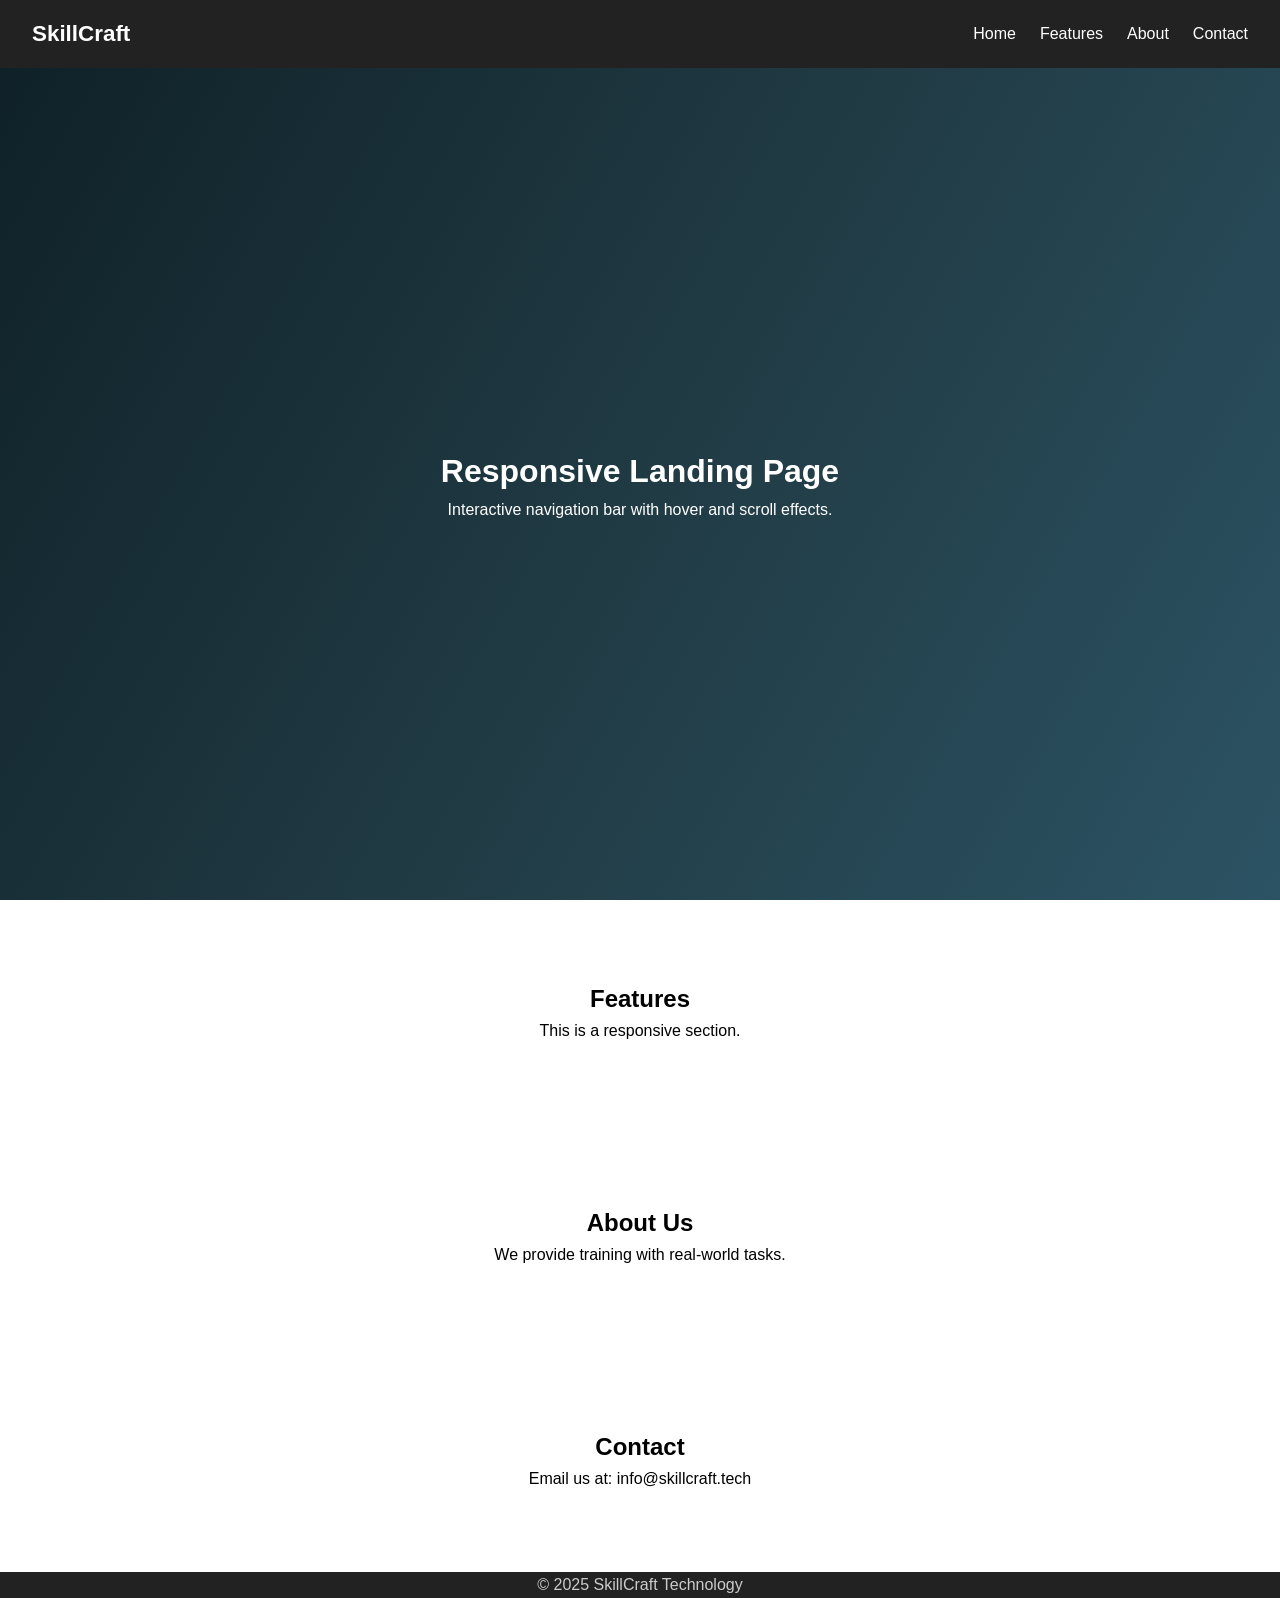
<file: responsive landing page/index.html>
<!DOCTYPE html>
<html lang="en">
<head>
  <meta charset="UTF-8" />
  <meta name="viewport" content="width=device-width, initial-scale=1.0"/>
  <title>Responsive Landing Page</title>
  <link rel="stylesheet" href="style.css" />
</head>
<body>

  <nav id="navbar">
    <div class="logo">SkillCraft</div>
    <ul class="nav-links">
      <li><a href="#home">Home</a></li>
      <li><a href="#features">Features</a></li>
      <li><a href="#about">About</a></li>
      <li><a href="#contact">Contact</a></li>
    </ul>
  </nav>

  <header id="home">
    <h1>Responsive Landing Page</h1>
    <p>Interactive navigation bar with hover and scroll effects.</p>
  </header>

  <section id="features">
    <h2>Features</h2>
    <p>This is a responsive section.</p>
  </section>

  <section id="about">
    <h2>About Us</h2>
    <p>We provide training with real-world tasks.</p>
  </section>

  <section id="contact">
    <h2>Contact</h2>
    <p>Email us at: info@skillcraft.tech</p>
  </section>

  <footer>
    <p>&copy; 2025 SkillCraft Technology</p>
  </footer>

  <script src="script.js"></script>
</body>
</html>
</file>
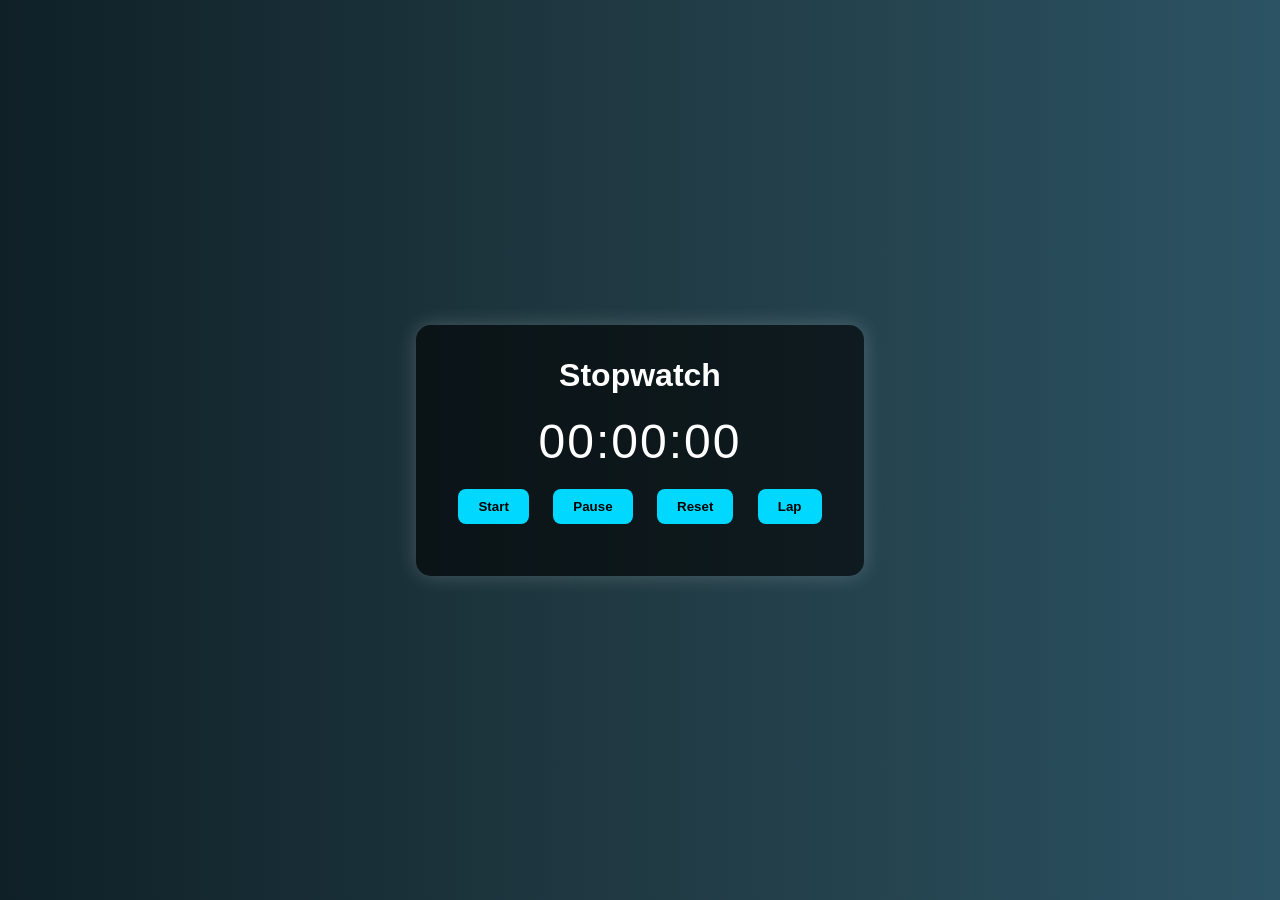
<file: stopwatch/index.html>
<!DOCTYPE html>
<html lang="en">
<head>
  <meta charset="UTF-8" />
  <meta name="viewport" content="width=device-width, initial-scale=1.0"/>
  <title>Stopwatch App</title>
  <link rel="stylesheet" href="style.css" />
</head>
<body>

  <div class="container">
    <h1>Stopwatch</h1>
    <div id="display">00:00:00</div>

    <div class="buttons">
      <button onclick="start()">Start</button>
      <button onclick="pause()">Pause</button>
      <button onclick="reset()">Reset</button>
      <button onclick="lap()">Lap</button>
    </div>

    <ul id="laps"></ul>
  </div>

  <script src="script.js"></script>
</body>
</html>
</file>
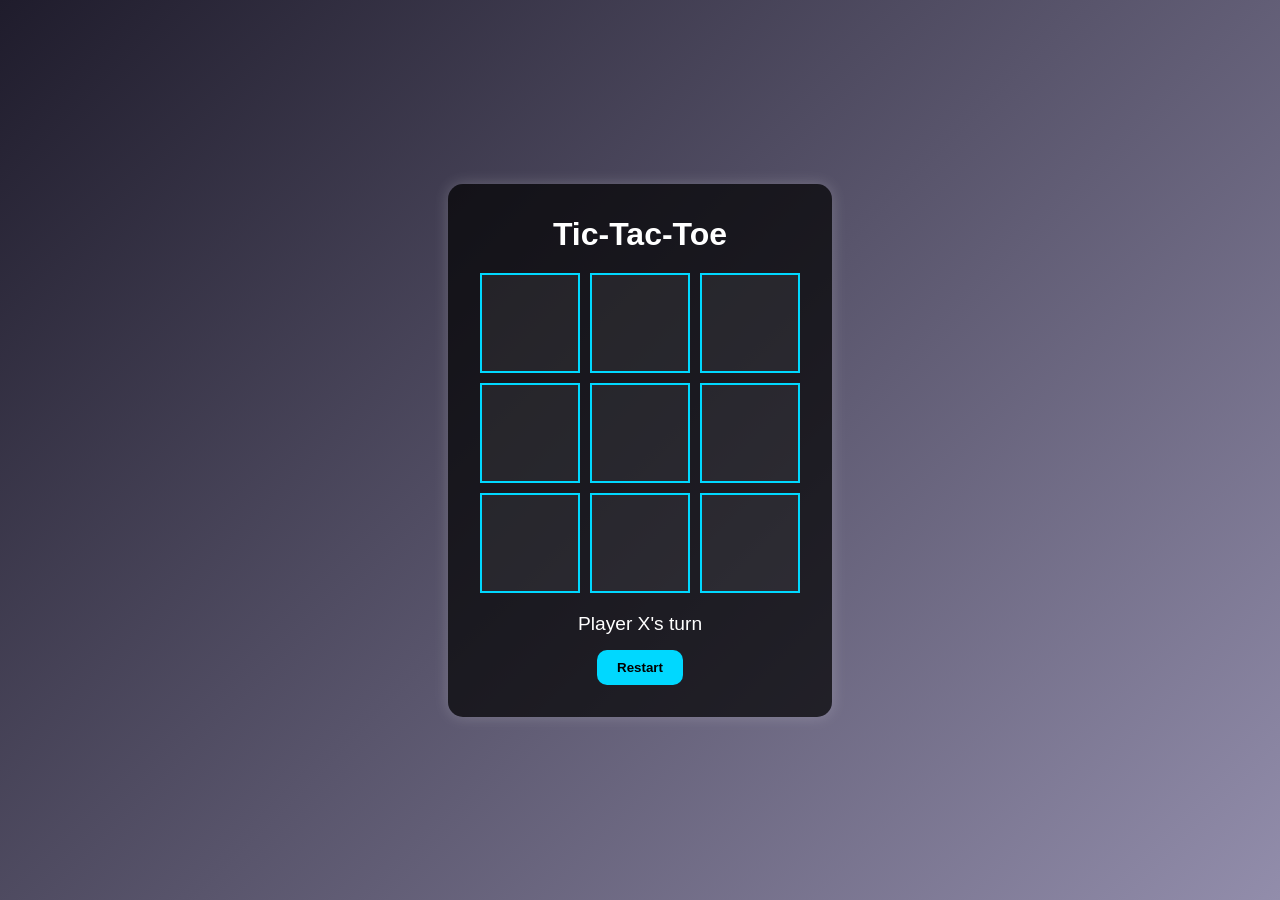
<file: Tic toe/index.html>
<!DOCTYPE html>
<html lang="en">
<head>
  <meta charset="UTF-8" />
  <meta name="viewport" content="width=device-width, initial-scale=1.0"/>
  <title>Tic-Tac-Toe</title>
  <link rel="stylesheet" href="style.css" />
</head>
<body>
  <div class="container">
    <h1>Tic-Tac-Toe</h1>
    <div id="game">
      <div class="cell" data-index="0"></div>
      <div class="cell" data-index="1"></div>
      <div class="cell" data-index="2"></div>
      <div class="cell" data-index="3"></div>
      <div class="cell" data-index="4"></div>
      <div class="cell" data-index="5"></div>
      <div class="cell" data-index="6"></div>
      <div class="cell" data-index="7"></div>
      <div class="cell" data-index="8"></div>
    </div>
    <p id="status">Player X's turn</p>
    <button onclick="resetGame()">Restart</button>
  </div>

  <script src="script.js"></script>
</body>
</html>
</file>
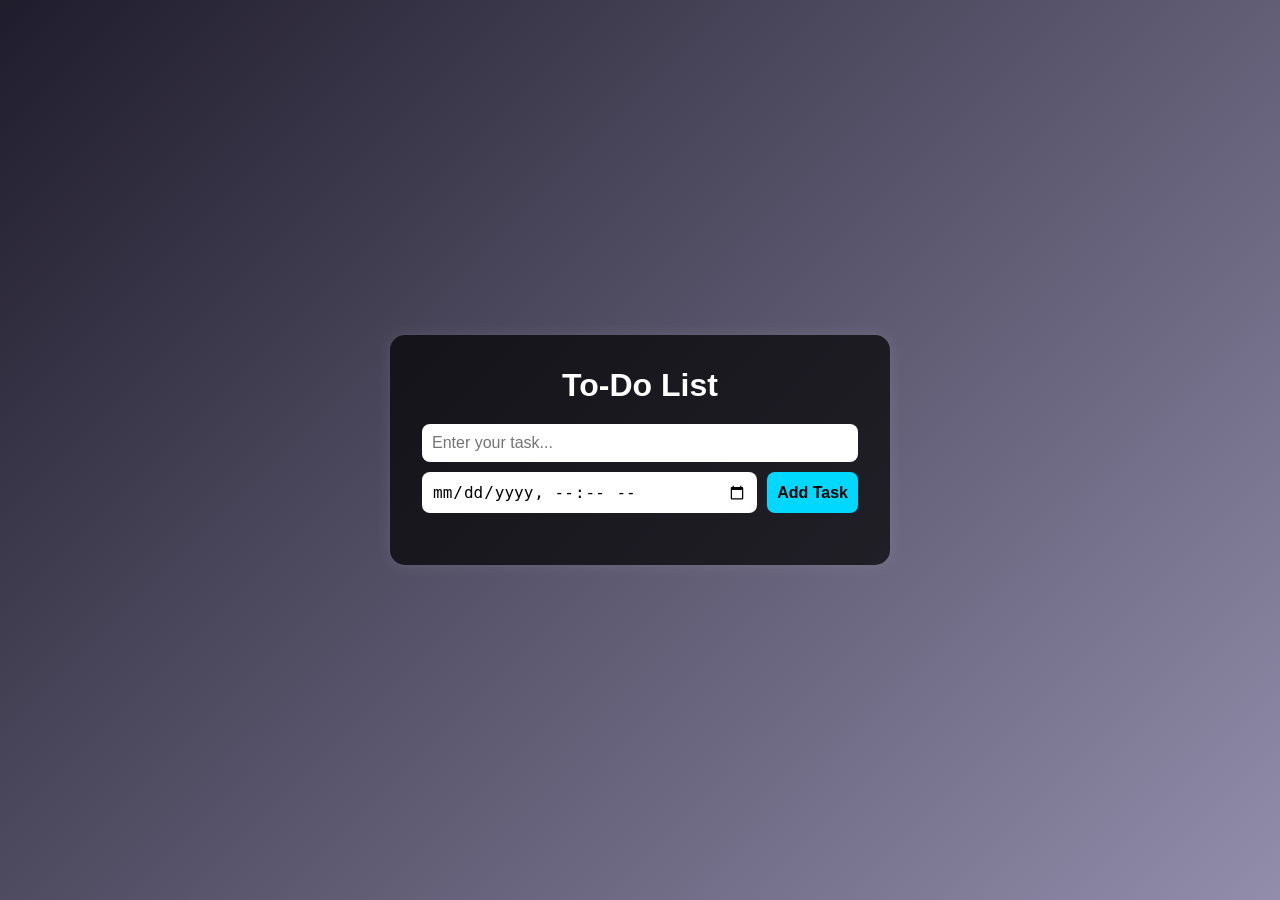
<file: To do list/index.html>
<!DOCTYPE html>
<html lang="en">
<head>
  <meta charset="UTF-8" />
  <meta name="viewport" content="width=device-width, initial-scale=1.0"/>
  <title>To-Do App</title>
  <link rel="stylesheet" href="style.css" />
</head>
<body>

  <div class="container">
    <h1>To-Do List</h1>

    <form id="taskForm">
      <input type="text" id="taskInput" placeholder="Enter your task..." required />
      <input type="datetime-local" id="taskDateTime" required />
      <button type="submit">Add Task</button>
    </form>

    <ul id="taskList"></ul>
  </div>

  <script src="script.js"></script>
</body>
</html>
</file>
<file: responsive landing page/style.css>
* {
  margin: 0;
  padding: 0;
  box-sizing: border-box;
  scroll-behavior: smooth;
}

body {
  font-family: 'Segoe UI', sans-serif;
  line-height: 1.6;
}

nav {
  position: fixed;
  top: 0;
  width: 100%;
  background-color: #222;
  color: white;
  padding: 1rem 2rem;
  display: flex;
  justify-content: space-between;
  align-items: center;
  transition: background 0.3s;
  z-index: 1000;
}

nav.scrolled {
  background-color: #111;
  box-shadow: 0 2px 10px rgba(0,0,0,0.3);
}

.logo {
  font-weight: bold;
  font-size: 1.4rem;
}

.nav-links {
  list-style: none;
  display: flex;
  gap: 1.5rem;
}

.nav-links a {
  color: white;
  text-decoration: none;
  font-weight: 500;
  transition: color 0.3s;
}

.nav-links a:hover {
  color: #00d8ff;
  border-bottom: 2px solid #00d8ff;
}

header {
  height: 100vh;
  background: linear-gradient(120deg, #0f2027, #203a43, #2c5364);
  color: white;
  display: flex;
  flex-direction: column;
  justify-content: center;
  align-items: center;
  text-align: center;
  padding: 2rem;
  padding-top: 100px;
}

section {
  padding: 80px 20px;
  text-align: center;
}

footer {
  background-color: #222;
  color: #ccc;
  text-align: center;
  padding: 1rem 0;
}
</file>
<file: stopwatch/style.css>
* {
  margin: 0;
  padding: 0;
  box-sizing: border-box;
}

body {
  height: 100vh;
  font-family: 'Segoe UI', sans-serif;
  display: flex;
  justify-content: center;
  align-items: center;
  background: linear-gradient(to right, #0f2027, #203a43, #2c5364);
  color: white;
}

.container {
  text-align: center;
  background-color: rgba(0, 0, 0, 0.6);
  padding: 2rem;
  border-radius: 15px;
  box-shadow: 0 0 20px rgba(255, 255, 255, 0.2);
}

h1 {
  margin-bottom: 20px;
}

#display {
  font-size: 3rem;
  margin-bottom: 20px;
  letter-spacing: 2px;
}

.buttons {
  margin-bottom: 20px;
}

button {
  padding: 10px 20px;
  margin: 0 10px;
  border: none;
  background-color: #00d8ff;
  color: #000;
  font-weight: bold;
  border-radius: 8px;
  cursor: pointer;
  transition: 0.3s ease;
}

button:hover {
  background-color: #00bcd4;
  color: white;
}

#laps {
  list-style: none;
  margin-top: 10px;
  max-height: 150px;
  overflow-y: auto;
  padding: 0;
}

#laps li {
  background: #333;
  padding: 8px;
  margin-bottom: 5px;
  border-radius: 5px;
}
</file>
<file: Tic toe/style.css>
* {
  margin: 0;
  padding: 0;
  box-sizing: border-box;
}

body {
  height: 100vh;
  background: linear-gradient(135deg, #1f1c2c, #928dab);
  display: flex;
  justify-content: center;
  align-items: center;
  font-family: 'Segoe UI', sans-serif;
  color: white;
}

.container {
  text-align: center;
  background-color: rgba(0,0,0,0.7);
  padding: 2rem;
  border-radius: 15px;
  box-shadow: 0 0 15px rgba(255,255,255,0.2);
}

h1 {
  margin-bottom: 20px;
}

#game {
  display: grid;
  grid-template-columns: repeat(3, 100px);
  grid-gap: 10px;
  margin: 20px auto;
}

.cell {
  width: 100px;
  height: 100px;
  background-color: #ffffff10;
  font-size: 2.5rem;
  color: #00fff7;
  display: flex;
  justify-content: center;
  align-items: center;
  cursor: pointer;
  border: 2px solid #00d8ff;
  transition: background 0.3s;
}

.cell:hover {
  background-color: #00d8ff30;
}

#status {
  font-size: 1.2rem;
  margin-bottom: 15px;
}

button {
  padding: 10px 20px;
  background-color: #00d8ff;
  border: none;
  border-radius: 10px;
  font-weight: bold;
  cursor: pointer;
  color: black;
  transition: 0.3s;
}

button:hover {
  background-color: #00bcd4;
 color: white;
}
</file>
<file: To do list/style.css>
* {
  margin: 0;
  padding: 0;
  box-sizing: border-box;
}

body {
  height: 100vh;
  background: linear-gradient(135deg, #1f1c2c, #928dab);
  font-family: 'Segoe UI', sans-serif;
  display: flex;
  justify-content: center;
  align-items: center;
  color: white;
}

.container {
  background-color: rgba(0, 0, 0, 0.7);
  padding: 2rem;
  border-radius: 15px;
  width: 90%;
  max-width: 500px;
  box-shadow: 0 0 15px rgba(255, 255, 255, 0.1);
}

h1 {
  text-align: center;
  margin-bottom: 20px;
}

form {
  display: flex;
  gap: 10px;
  margin-bottom: 20px;
  flex-wrap: wrap;
}

form input, form button {
  padding: 10px;
  border: none;
  border-radius: 8px;
  font-size: 1rem;
}

form input[type="text"] {
  flex: 2;
}

form input[type="datetime-local"] {
  flex: 1;
}

form button {
  background-color: #00d8ff;
  color: black;
  font-weight: bold;
  cursor: pointer;
  transition: 0.3s;
}

form button:hover {
  background-color: #00bcd4;
  color: white;
}

ul {
  list-style: none;
  max-height: 300px;
  overflow-y: auto;
}

li {
  background-color: #333;
  padding: 10px;
  margin-bottom: 10px;
  border-radius: 8px;
  position: relative;
}

li.completed {
  text-decoration: line-through;
  opacity: 0.6;
}

li .time {
  font-size: 0.85rem;
  color: #ccc;
}

li .actions {
  position: absolute;
  top: 10px;
  right: 10px;
  display: flex;
  gap: 5px;
}

.actions button {
  padding: 5px 10px;
  font-size: 0.8rem;
  border: none;
  border-radius: 6px;
  cursor: pointer;
  background: #00d8ff;
  color: black;
}

.actions button:hover {
  background: #00bcd4;
 color: white;
}
</file>
